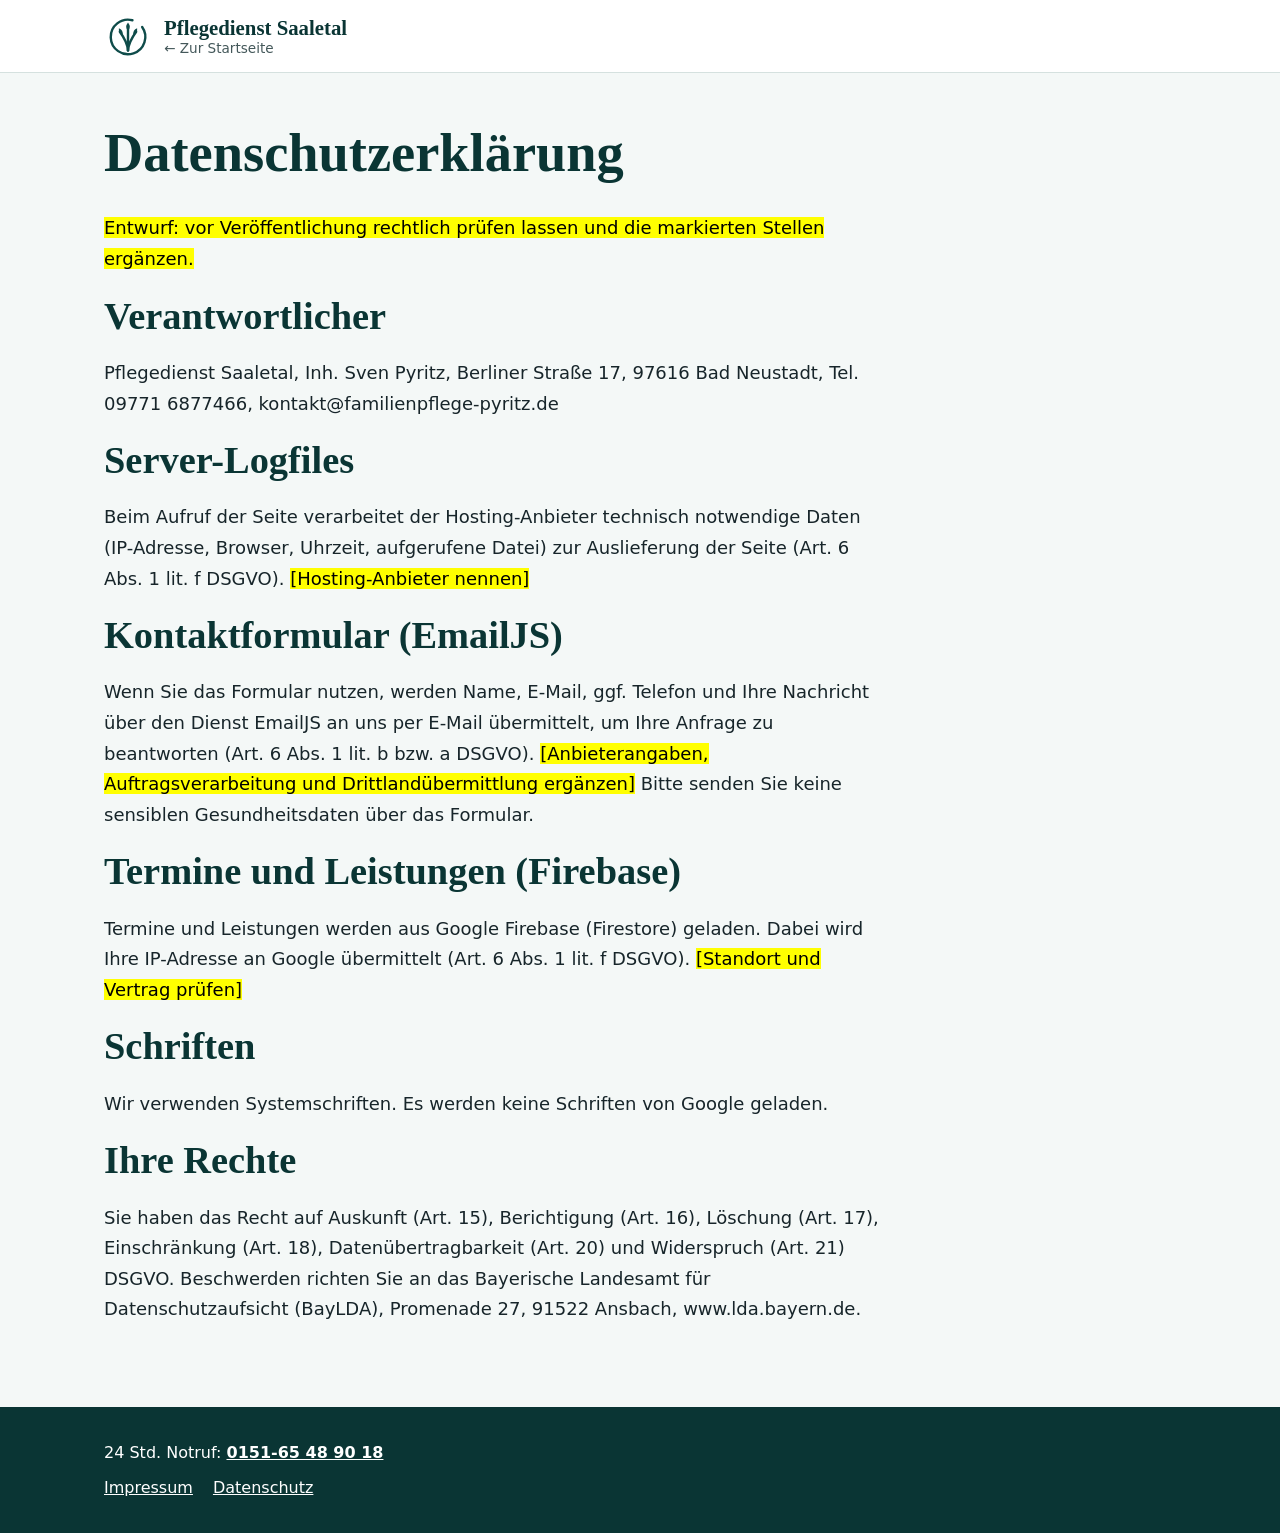
<file: datenschutz.html>
<!doctype html><html lang="de"><head><meta charset="utf-8"><meta name="viewport" content="width=device-width,initial-scale=1"><title>Datenschutz – Pflegedienst Saaletal</title><link rel="icon" href="logo.svg"><link rel="stylesheet" href="style.css"></head><body>
<header><div class="wrap"><a class="logo" href="index.html"><img src="logo.svg" alt="" width="48" height="48"><span>Pflegedienst Saaletal<small>← Zur Startseite</small></span></a></div></header>
<main class="wrap" style="padding-top:48px;padding-bottom:64px"><h1>Datenschutzerklärung</h1>
<p><mark>Entwurf: vor Veröffentlichung rechtlich prüfen lassen und die markierten Stellen ergänzen.</mark></p>
<h2>Verantwortlicher</h2><p>Pflegedienst Saaletal, Inh. Sven Pyritz, Berliner Straße 17, 97616 Bad Neustadt, Tel. 09771 6877466, kontakt@familienpflege-pyritz.de</p>
<h2>Server-Logfiles</h2><p>Beim Aufruf der Seite verarbeitet der Hosting-Anbieter technisch notwendige Daten (IP-Adresse, Browser, Uhrzeit, aufgerufene Datei) zur Auslieferung der Seite (Art. 6 Abs. 1 lit. f DSGVO). <mark>[Hosting-Anbieter nennen]</mark></p>
<h2>Kontaktformular (EmailJS)</h2><p>Wenn Sie das Formular nutzen, werden Name, E-Mail, ggf. Telefon und Ihre Nachricht über den Dienst EmailJS an uns per E-Mail übermittelt, um Ihre Anfrage zu beantworten (Art. 6 Abs. 1 lit. b bzw. a DSGVO). <mark>[Anbieterangaben, Auftragsverarbeitung und Drittlandübermittlung ergänzen]</mark> Bitte senden Sie keine sensiblen Gesundheitsdaten über das Formular.</p>
<h2>Termine und Leistungen (Firebase)</h2><p>Termine und Leistungen werden aus Google Firebase (Firestore) geladen. Dabei wird Ihre IP-Adresse an Google übermittelt (Art. 6 Abs. 1 lit. f DSGVO). <mark>[Standort und Vertrag prüfen]</mark></p>
<h2>Schriften</h2><p>Wir verwenden Systemschriften. Es werden keine Schriften von Google geladen.</p>
<h2>Ihre Rechte</h2><p>Sie haben das Recht auf Auskunft (Art. 15), Berichtigung (Art. 16), Löschung (Art. 17), Einschränkung (Art. 18), Datenübertragbarkeit (Art. 20) und Widerspruch (Art. 21) DSGVO. Beschwerden richten Sie an das Bayerische Landesamt für Datenschutzaufsicht (BayLDA), Promenade 27, 91522 Ansbach, www.lda.bayern.de.</p></main>
<footer><div class="wrap"><p>24 Std. Notruf: <a href="tel:+4915165489018"><strong>0151-65 48 90 18</strong></a></p><a href="impressum.html">Impressum</a><a href="datenschutz.html">Datenschutz</a></div></footer></body></html>
</file>
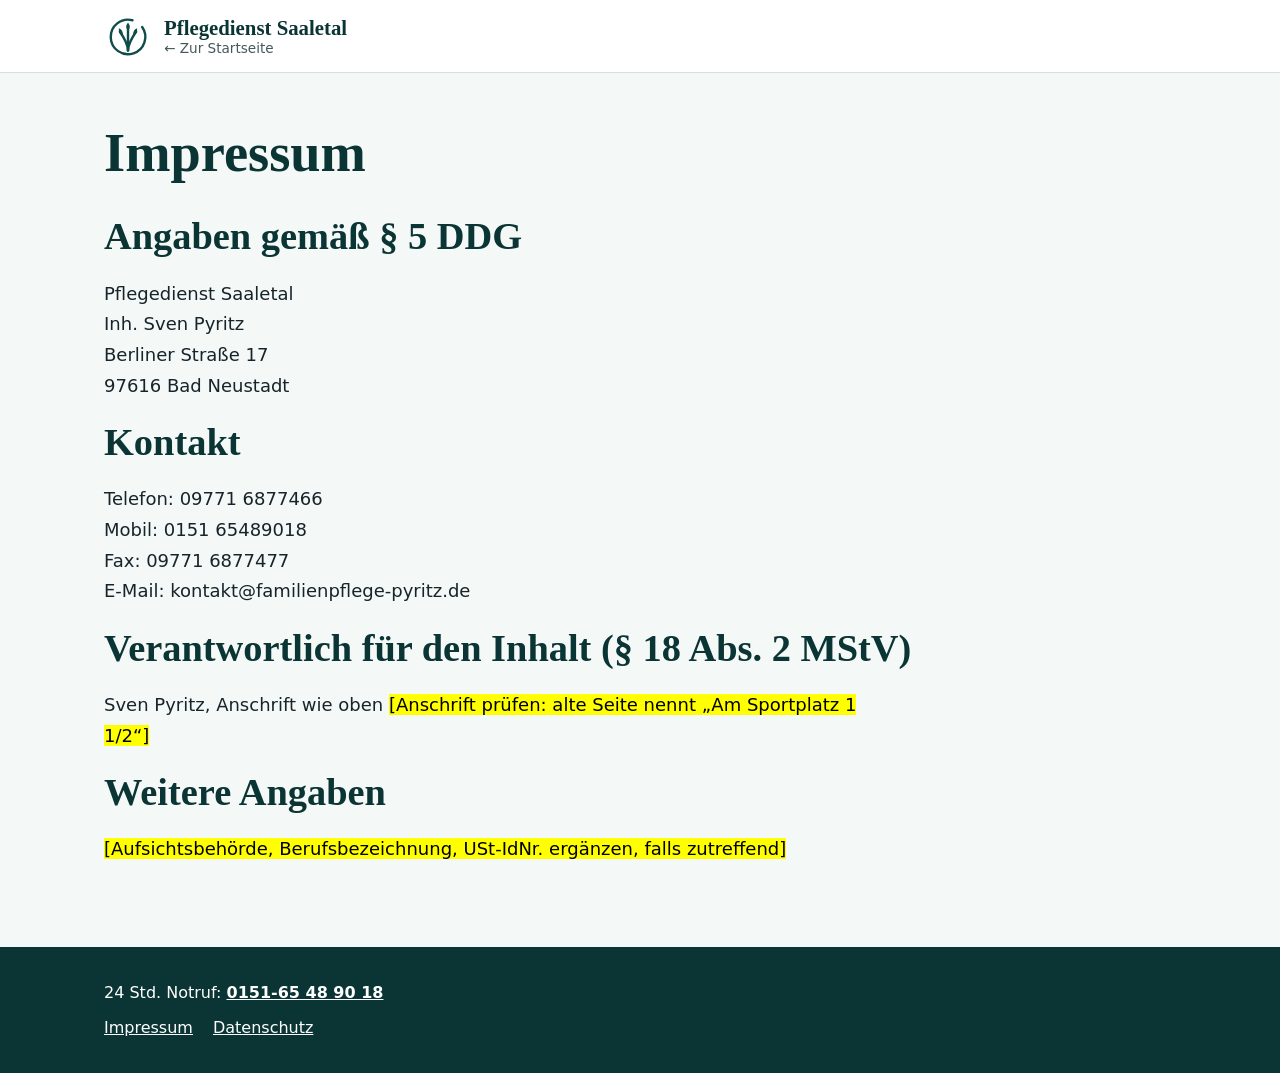
<file: impressum.html>
<!doctype html><html lang="de"><head><meta charset="utf-8"><meta name="viewport" content="width=device-width,initial-scale=1"><title>Impressum – Pflegedienst Saaletal</title><link rel="icon" href="logo.svg"><link rel="stylesheet" href="style.css"></head><body>
<header><div class="wrap"><a class="logo" href="index.html"><img src="logo.svg" alt="" width="48" height="48"><span>Pflegedienst Saaletal<small>← Zur Startseite</small></span></a></div></header>
<main class="wrap" style="padding-top:48px;padding-bottom:64px"><h1>Impressum</h1>
<h2>Angaben gemäß § 5 DDG</h2><p>Pflegedienst Saaletal<br>Inh. Sven Pyritz<br>Berliner Straße 17<br>97616 Bad Neustadt</p>
<h2>Kontakt</h2><p>Telefon: 09771 6877466<br>Mobil: 0151 65489018<br>Fax: 09771 6877477<br>E-Mail: kontakt@familienpflege-pyritz.de</p>
<h2>Verantwortlich für den Inhalt (§ 18 Abs. 2 MStV)</h2><p>Sven Pyritz, Anschrift wie oben <mark>[Anschrift prüfen: alte Seite nennt „Am Sportplatz 1 1/2“]</mark></p>
<h2>Weitere Angaben</h2><p><mark>[Aufsichtsbehörde, Berufsbezeichnung, USt-IdNr. ergänzen, falls zutreffend]</mark></p></main>
<footer><div class="wrap"><p>24 Std. Notruf: <a href="tel:+4915165489018"><strong>0151-65 48 90 18</strong></a></p><a href="impressum.html">Impressum</a><a href="datenschutz.html">Datenschutz</a></div></footer></body></html>
</file>
<file: style.css>
:root{--pri:#0f4c4a;--pri2:#0a3534;--bg:#f4f8f7;--ink:#17252a;--mut:#44585a;--acc:#f0b43c;--line:#d5e1df;--r:12px}
*{box-sizing:border-box}html{scroll-behavior:smooth;scroll-padding-top:88px}
body{margin:0;font:18px/1.7 system-ui,-apple-system,"Segoe UI",Roboto,sans-serif;color:var(--ink);background:var(--bg)}
h1,h2,h3{font-family:Georgia,"Iowan Old Style",serif;color:var(--pri2);line-height:1.2;margin:0 0 .5em}
h1{font-size:clamp(2.1rem,5.5vw,3.4rem)}h2{font-size:clamp(1.7rem,4vw,2.4rem)}h3{font-size:1.3rem}
p{max-width:68ch;margin:0 0 1em}a{color:var(--pri)}:focus-visible{outline:3px solid var(--ink);outline-offset:3px}
.skip{position:absolute;left:-999px}.skip:focus{left:8px;top:8px;background:#fff;padding:8px;z-index:50}
.wrap{max-width:1120px;margin:0 auto;padding:0 24px}section{padding:80px 0}.alt{background:#fff}
.sos{background:var(--pri2);color:#fff;font-size:1rem;padding:8px 0}.sos a{color:#fff;font-weight:700}
header{position:sticky;top:0;z-index:20;background:#fff;border-bottom:1px solid var(--line)}
header .wrap{display:flex;align-items:center;justify-content:space-between;gap:16px;min-height:72px}
.logo{font:700 1.3rem/1.2 Georgia,serif;color:var(--pri2);text-decoration:none}.logo small{display:block;font:400 .85rem system-ui,sans-serif;color:var(--mut)}
nav{display:flex;gap:2px}nav a{padding:12px 14px;border-radius:8px;color:var(--ink);font-weight:600;font-size:1rem;text-decoration:none;white-space:nowrap}nav a:hover{background:#e3eeec}
.btn{display:inline-block;min-height:48px;padding:11px 22px;border:2px solid var(--pri);border-radius:10px;background:var(--pri);color:#fff;font:600 1rem system-ui,sans-serif;text-decoration:none;cursor:pointer}
.btn:hover{background:var(--pri2)}.btn.o{background:#fff;color:var(--pri)}.btn.o:hover{background:#e3eeec}.btn.s{min-height:40px;padding:6px 12px}
.hero,.two{display:grid;grid-template-columns:1fr 1fr;gap:48px;align-items:start}.hero{align-items:center}
.imgb{display:block;width:100%;padding:0;border:0;background:none;cursor:zoom-in;border-radius:var(--r);overflow:hidden}.imgb img{display:block;width:100%;height:auto}
.pics{display:grid;grid-template-columns:repeat(auto-fit,minmax(240px,1fr));gap:16px;margin-top:40px}
.grid{display:grid;gap:20px;grid-template-columns:repeat(auto-fill,minmax(280px,1fr))}
.card{background:#fff;border:1px solid var(--line);border-left:6px solid var(--pri);border-radius:var(--r);padding:24px;display:flex;flex-direction:column;gap:8px;text-decoration:none;color:var(--ink)}
.card h3{margin:0}.card p{margin:0}.card .act{margin-top:auto;padding-top:12px;display:flex;gap:10px;flex-wrap:wrap}
.cal{border:1px solid var(--line);border-radius:var(--r);padding:20px;background:var(--bg)}.ch{display:flex;justify-content:space-between;align-items:center;margin-bottom:12px}.ch strong{font:700 1.3rem Georgia,serif}
.cg{display:grid;grid-template-columns:repeat(7,1fr);gap:4px;text-align:center}.cg b{font-size:.9rem;color:var(--mut)}
.day{min-height:48px;border:1px solid var(--line);background:#fff;border-radius:8px;font:inherit;cursor:pointer}.day:hover{background:#e3eeec}.day.has{background:var(--acc);border-color:#b98516;font-weight:700;color:var(--ink)}.day[aria-pressed=true]{outline:3px solid var(--pri)}
#cl{list-style:none;padding:0}#cl li{padding:12px 0;border-bottom:1px solid var(--line)}
.f label{display:block;font-weight:600;margin-bottom:14px}.f input,.f textarea{display:block;width:100%;margin-top:6px;padding:12px;font:inherit;font-weight:400;border:2px solid #6f8987;border-radius:8px;background:#fff;color:var(--ink)}
.f .ck{font-weight:400}.f .ck input{display:inline;width:auto;margin-right:8px;transform:scale(1.3)}.st{margin-top:12px;font-weight:600}
dialog{border:0;border-radius:var(--r);padding:28px;max-width:560px;width:calc(100% - 32px)}dialog::backdrop{background:rgba(10,53,52,.75)}
#gal{max-width:960px;background:#111;color:#fff;padding:16px}#gal img{display:block;width:100%;max-height:70vh;object-fit:contain}.gb{display:flex;justify-content:space-between;align-items:center;gap:8px;margin-top:12px;flex-wrap:wrap}.gb .btn{background:#fff;color:#111;border-color:#fff}
footer{background:var(--pri2);color:#fff;padding:32px 0;font-size:1rem}footer a{color:#fff;margin-right:20px}
.ad ul{list-style:none;padding:0}.ad li{display:flex;gap:8px;align-items:center;padding:10px 0;border-bottom:1px solid var(--line)}.ad li span{flex:1}.note{background:#fff3d6;border:2px solid var(--acc);padding:12px;border-radius:8px}
@media(max-width:760px){.hero,.two{grid-template-columns:1fr;gap:32px}section{padding:56px 0}header .wrap{flex-direction:column;align-items:flex-start;padding-top:8px;padding-bottom:4px}nav{overflow-x:auto;max-width:100%}}
@media(prefers-reduced-motion:reduce){html{scroll-behavior:auto}}
.logo{display:flex;align-items:center;gap:12px}.logo img{display:block}
main section+section{border-top:2px solid var(--pri)}
.big{grid-template-columns:repeat(auto-fit,minmax(320px,1fr));gap:40px}.big .card{padding:32px;gap:12px}
.team{display:grid;gap:20px;grid-template-columns:repeat(auto-fill,minmax(200px,1fr))}
.tm{background:#fff;border:1px solid var(--line);border-radius:var(--r);overflow:hidden}.tm img{display:block;width:100%;height:auto}.tm div{padding:16px}.tm h3{font-size:1.1rem;margin:0}.tm p{margin:0;font-size:1rem;color:var(--mut);overflow-wrap:anywhere}
.kbox{border:2px solid var(--pri);border-radius:var(--r);padding:32px;background:#fff}
.day.today{border:2px solid var(--pri)}footer p{margin:0 0 8px}
@media(max-width:760px){.kbox{padding:20px}}
</file>
